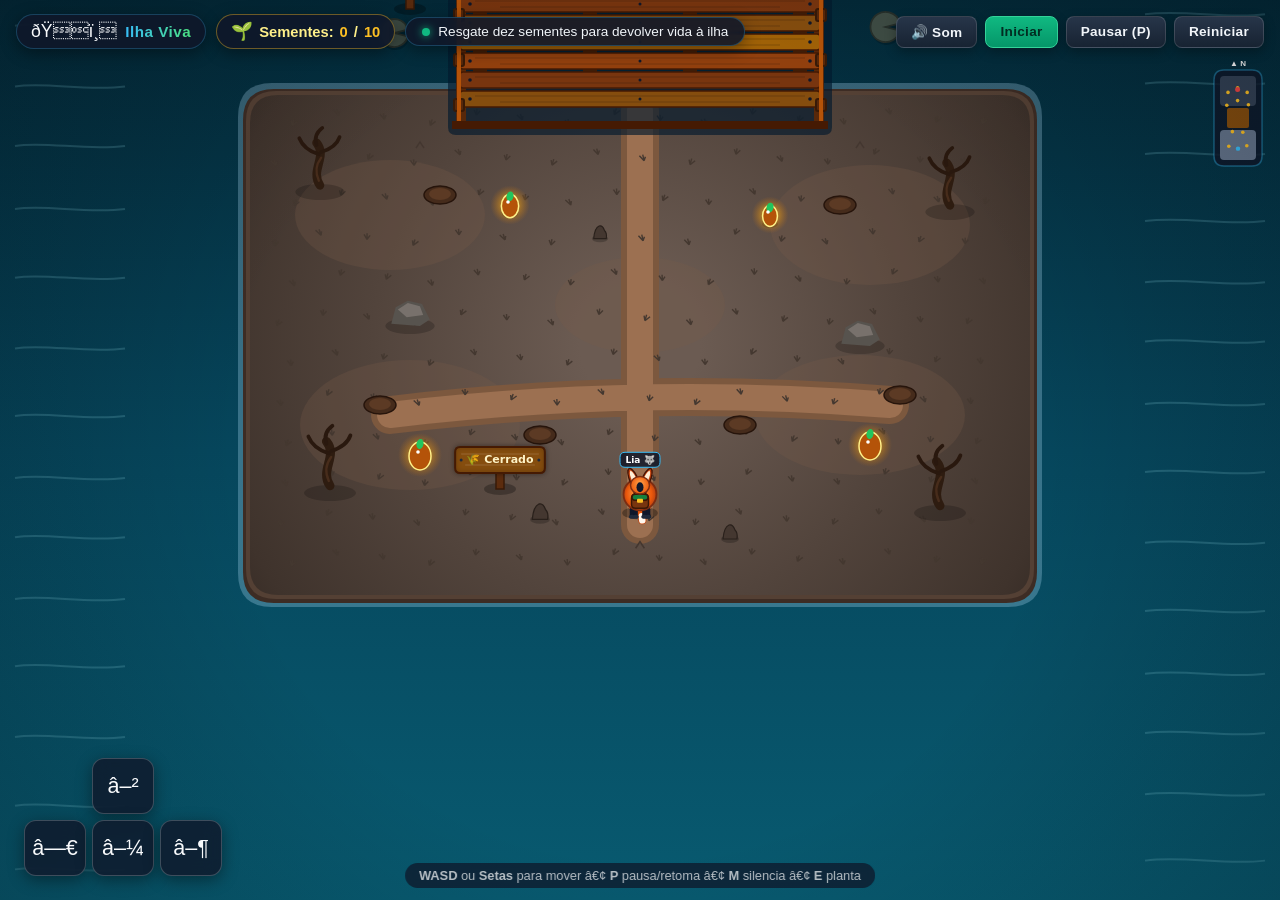
<file: perseguidor/index.html>
﻿<!DOCTYPE html>
<html lang="pt-BR">
<head>
  <meta charset="UTF-8">
  <meta name="viewport" content="width=device-width, initial-scale=1.0, user-scalable=no">
  <title>Ilha Viva â€” Aventura de Lia (Perseguidor Lento)</title>
  <link rel="stylesheet" href="style.css">
</head>
<body>
  <div class="game-viewport">
    <canvas id="gameCanvas" tabindex="0" aria-label="CenÃ¡rio de Ilha Viva em tela cheia com Lia (lobo-guarÃ¡) explorando o cerrado, a ponte larga e a mata nativa"></canvas>
    
    <!-- HUD Flutuante Superior (100% integrado ao jogo) -->
    <header class="floating-hud" role="region" aria-label="Painel de InformaÃ§Ãµes">
      <div class="hud-left">
        <div class="brand-pill">
          <span class="brand-icon" aria-hidden="true">ðŸï¸</span>
          <span class="brand-title">Ilha Viva</span>
        </div>
        
        <div class="seed-counter-badge" id="seedBadge" aria-label="Progresso de sementes">
          <span class="seed-icon" id="seedBadgeIcon" aria-hidden="true">ðŸŒ±</span>
          <span id="seedBadgeLabel">Sementes:</span>
          <span id="seedsCollected" class="seed-count">0</span>/<span id="seedsTotal" class="seed-count">10</span>
        </div>

        <div class="hud-status-badge">
          <span class="status-dot" id="statusDot" aria-hidden="true"></span>
          <span id="statusMessage" role="status" aria-live="polite">Resgate dez sementes para devolver vida Ã  ilha</span>
        </div>
      </div>

      <div class="hud-right">
        <div class="hud-actions">
          <button id="btnPlant" class="ui-btn plant-btn hidden" type="button" aria-label="Iniciar etapa de plantio">Plantar ðŸŒ¿</button>
          <button id="btnMute" class="ui-btn" type="button" aria-label="Silenciar Ã¡udio (tecla M)" title="Silenciar ou ativar Ã¡udio">ðŸ”Š Som</button>
          <button id="btnStart" class="ui-btn primary-btn" type="button" aria-label="Iniciar exploraÃ§Ã£o">Iniciar</button>
          <button id="btnPause" class="ui-btn" type="button" aria-label="Pausar ou retomar o jogo (tecla P)">Pausar (P)</button>
          <button id="btnReset" class="ui-btn" type="button" aria-label="Reiniciar partida">Reiniciar</button>
        </div>
      </div>
    </header>

    <!-- Toast de Descoberta de Local ao Clicar na Plaquinha -->
    <div id="placeToast" class="place-discovery-toast hidden" role="status" aria-live="polite">
      <span class="toast-icon" id="toastIcon">ðŸ“</span>
      <span class="toast-text" id="toastTitle">Nome do Local</span>
      <span class="toast-desc" id="toastSubtitle">Clique para inspecionar</span>
    </div>

    <!-- Controles Virtuais de Toque Flutuantes (Mobile) -->
    <section class="floating-touch-controls" aria-label="Controles virtuais de toque">
      <div class="dpad">
        <button id="btnUp" class="dpad-btn up" type="button" aria-label="Mover Lia para cima">â–²</button>
        <div class="dpad-middle">
          <button id="btnLeft" class="dpad-btn left" type="button" aria-label="Mover Lia para a esquerda">â—€</button>
          <button id="btnDown" class="dpad-btn down" type="button" aria-label="Mover Lia para baixo">â–¼</button>
          <button id="btnRight" class="dpad-btn right" type="button" aria-label="Mover Lia para a direita">â–¶</button>
        </div>
      </div>
      <!-- BotÃ£o de AÃ§Ã£o Virtual para Plantio Touch no Mobile -->
      <button id="btnActionPlant" class="action-plant-btn hidden" type="button" aria-label="Plantar semente no canteiro (tecla E)">ðŸŒ± Plantar (E)</button>
    </section>

    <!-- Legenda Discreta no RodapÃ© -->
    <div class="bottom-legend" id="bottomLegend">
      <span><strong>WASD</strong> ou <strong>Setas</strong> para mover â€¢ <strong>P</strong> pausa/retoma â€¢ <strong>M</strong> silencia â€¢ <strong>E</strong> planta</span>
    </div>

    <!-- Overlay de Pausa / VitÃ³ria / ConclusÃ£o -->
    <div id="modalOverlay" class="modal-overlay hidden" role="dialog" aria-modal="true" aria-labelledby="modalTitle">
      <div class="modal-card">
        <h2 id="modalTitle">Jogo Pausado</h2>
        <p id="modalDescription">A exploraÃ§Ã£o estÃ¡ em pausa. Pressione o botÃ£o Retomar ou a tecla P para continuar.</p>
        <div class="modal-actions">
          <button id="modalPlantBtn" class="ui-btn plant-btn hidden" type="button">Plantar ðŸŒ¿</button>
          <button id="modalPrimaryBtn" class="ui-btn primary-btn" type="button">Retomar</button>
          <button id="modalResetBtn" class="ui-btn" type="button">Reiniciar Partida</button>
        </div>
      </div>
    </div>
  </div>

  <script src="game.js"></script>
</body>
</html>
</file>
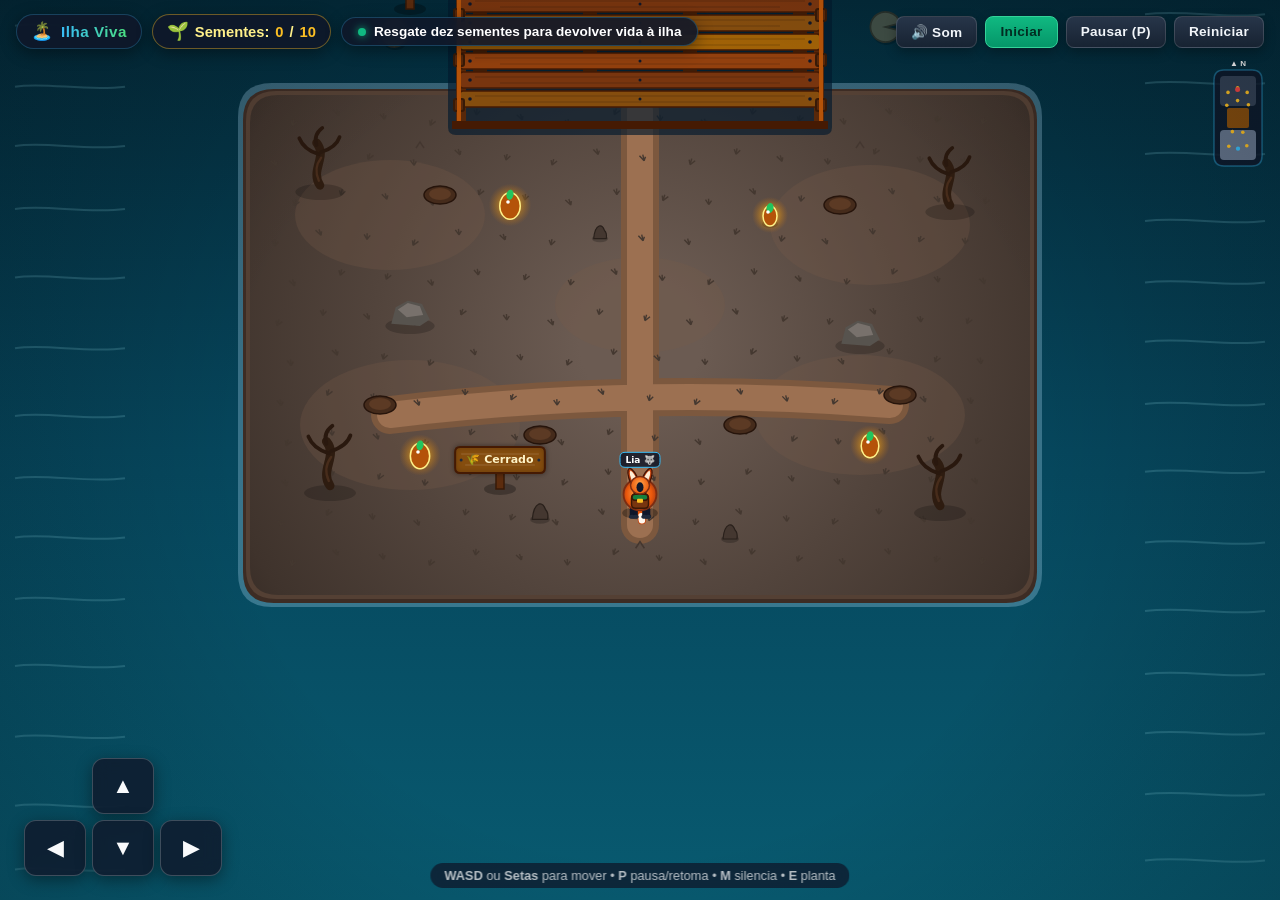
<file: index-perseguidor.html>
<!DOCTYPE html>
<html lang="pt-BR">
<head>
  <meta charset="UTF-8">
  <meta name="viewport" content="width=device-width, initial-scale=1.0, user-scalable=no">
  <title>Ilha Viva — Aventura de Lia (Perseguidor Lento)</title>
  <link rel="stylesheet" href="style.css">
</head>
<body>
  <div class="game-viewport">
    <canvas id="gameCanvas" tabindex="0" aria-label="Cenário de Ilha Viva em tela cheia com Lia (lobo-guará) explorando o cerrado, a ponte larga e a mata nativa"></canvas>
    
    <!-- HUD Flutuante Superior (100% integrado ao jogo) -->
    <header class="floating-hud" role="region" aria-label="Painel de Informações">
      <div class="hud-left">
        <div class="brand-pill">
          <span class="brand-icon" aria-hidden="true">🏝️</span>
          <span class="brand-title">Ilha Viva</span>
        </div>
        
        <div class="seed-counter-badge" id="seedBadge" aria-label="Progresso de sementes">
          <span class="seed-icon" id="seedBadgeIcon" aria-hidden="true">🌱</span>
          <span id="seedBadgeLabel">Sementes:</span>
          <span id="seedsCollected" class="seed-count">0</span>/<span id="seedsTotal" class="seed-count">10</span>
        </div>

        <div class="hud-status-badge">
          <span class="status-dot" id="statusDot" aria-hidden="true"></span>
          <span id="statusMessage" role="status" aria-live="polite">Resgate dez sementes para devolver vida à ilha</span>
        </div>
      </div>

      <div class="hud-right">
        <div class="hud-actions">
          <button id="btnPlant" class="ui-btn plant-btn hidden" type="button" aria-label="Iniciar etapa de plantio">Plantar 🌿</button>
          <button id="btnMute" class="ui-btn" type="button" aria-label="Silenciar áudio (tecla M)" title="Silenciar ou ativar áudio">🔊 Som</button>
          <button id="btnStart" class="ui-btn primary-btn" type="button" aria-label="Iniciar exploração">Iniciar</button>
          <button id="btnPause" class="ui-btn" type="button" aria-label="Pausar ou retomar o jogo (tecla P)">Pausar (P)</button>
          <button id="btnReset" class="ui-btn" type="button" aria-label="Reiniciar partida">Reiniciar</button>
        </div>
      </div>
    </header>

    <!-- Toast de Descoberta de Local ao Clicar na Plaquinha -->
    <div id="placeToast" class="place-discovery-toast hidden" role="status" aria-live="polite">
      <span class="toast-icon" id="toastIcon">📍</span>
      <span class="toast-text" id="toastTitle">Nome do Local</span>
      <span class="toast-desc" id="toastSubtitle">Clique para inspecionar</span>
    </div>

    <!-- Controles Virtuais de Toque Flutuantes (Mobile) -->
    <section class="floating-touch-controls" aria-label="Controles virtuais de toque">
      <div class="dpad">
        <button id="btnUp" class="dpad-btn up" type="button" aria-label="Mover Lia para cima">▲</button>
        <div class="dpad-middle">
          <button id="btnLeft" class="dpad-btn left" type="button" aria-label="Mover Lia para a esquerda">◀</button>
          <button id="btnDown" class="dpad-btn down" type="button" aria-label="Mover Lia para baixo">▼</button>
          <button id="btnRight" class="dpad-btn right" type="button" aria-label="Mover Lia para a direita">▶</button>
        </div>
      </div>
      <!-- Botão de Ação Virtual para Plantio Touch no Mobile -->
      <button id="btnActionPlant" class="action-plant-btn hidden" type="button" aria-label="Plantar semente no canteiro (tecla E)">🌱 Plantar (E)</button>
    </section>

    <!-- Legenda Discreta no Rodapé -->
    <div class="bottom-legend" id="bottomLegend">
      <span><strong>WASD</strong> ou <strong>Setas</strong> para mover • <strong>P</strong> pausa/retoma • <strong>M</strong> silencia • <strong>E</strong> planta</span>
    </div>

    <!-- Overlay de Pausa / Vitória / Conclusão -->
    <div id="modalOverlay" class="modal-overlay hidden" role="dialog" aria-modal="true" aria-labelledby="modalTitle">
      <div class="modal-card">
        <h2 id="modalTitle">Jogo Pausado</h2>
        <p id="modalDescription">A exploração está em pausa. Pressione o botão Retomar ou a tecla P para continuar.</p>
        <div class="modal-actions">
          <button id="modalPlantBtn" class="ui-btn plant-btn hidden" type="button">Plantar 🌿</button>
          <button id="modalPrimaryBtn" class="ui-btn primary-btn" type="button">Retomar</button>
          <button id="modalResetBtn" class="ui-btn" type="button">Reiniciar Partida</button>
        </div>
      </div>
    </div>
  </div>

  <script src="game-perseguidor.js"></script>
</body>
</html>
</file>
<file: perseguidor/style.css>
* {
  box-sizing: border-box;
  margin: 0;
  padding: 0;
}

:root {
  --bg-deep: #070d14;
  --panel-bg: rgba(15, 23, 42, 0.88);
  --panel-border: rgba(56, 189, 248, 0.25);
  --text-main: #f8fafc;
  --text-muted: #94a3b8;
  --accent-gold: #fbbf24;
  --accent-green: #10b981;
  --accent-cyan: #38bdf8;
  --focus-ring: #38bdf8;
}

html, body {
  width: 100%;
  height: 100%;
  margin: 0;
  padding: 0;
  overflow: hidden;
  background-color: #042d47;
  font-family: -apple-system, BlinkMacSystemFont, "Segoe UI", Roboto, "Helvetica Neue", Arial, sans-serif;
  color: var(--text-main);
  user-select: none;
  -webkit-user-select: none;
}

.game-viewport {
  position: relative;
  width: 100vw;
  height: 100vh;
  overflow: hidden;
  display: flex;
  align-items: center;
  justify-content: center;
}

#gameCanvas {
  position: absolute;
  top: 0;
  left: 0;
  width: 100%;
  height: 100%;
  display: block;
}

/* HUD Superior Flutuante Compacto */
.floating-hud {
  position: absolute;
  top: 14px;
  left: 16px;
  right: 16px;
  display: flex;
  align-items: center;
  justify-content: space-between;
  gap: 12px;
  pointer-events: none;
  z-index: 10;
}

.hud-left, .hud-right {
  display: flex;
  align-items: center;
  gap: 10px;
  pointer-events: auto;
}

.brand-pill {
  display: flex;
  align-items: center;
  gap: 8px;
  padding: 6px 14px;
  background: var(--panel-bg);
  backdrop-filter: blur(10px);
  -webkit-backdrop-filter: blur(10px);
  border: 1px solid var(--panel-border);
  border-radius: 999px;
  box-shadow: 0 4px 16px rgba(0, 0, 0, 0.4);
}

.brand-icon {
  font-size: 1.1rem;
}

.brand-title {
  font-size: 0.95rem;
  font-weight: 800;
  letter-spacing: 0.5px;
  background: linear-gradient(90deg, #38bdf8, #4ade80);
  -webkit-background-clip: text;
  -webkit-text-fill-color: transparent;
}

/* Badge Contador */
.seed-counter-badge {
  display: flex;
  align-items: center;
  gap: 6px;
  padding: 6px 14px;
  background: var(--panel-bg);
  backdrop-filter: blur(10px);
  -webkit-backdrop-filter: blur(10px);
  border: 1px solid rgba(251, 191, 36, 0.4);
  border-radius: 999px;
  font-size: 0.92rem;
  font-weight: 700;
  color: #fef08a;
  box-shadow: 0 4px 16px rgba(0, 0, 0, 0.4);
  transition: transform 0.15s ease, border-color 0.15s ease;
}

.seed-icon {
  font-size: 1.1rem;
}

.seed-count {
  color: #fbbf24;
}

.seed-counter-badge.pulse {
  transform: scale(1.1);
  border-color: #fbbf24;
  box-shadow: 0 0 16px rgba(251, 191, 36, 0.6);
}

/* Status Textual */
.hud-status-badge {
  display: flex;
  align-items: center;
  gap: 8px;
  padding: 6px 16px;
  background: var(--panel-bg);
  backdrop-filter: blur(10px);
  -webkit-backdrop-filter: blur(10px);
  border: 1px solid var(--panel-border);
  border-radius: 999px;
  font-size: 0.85rem;
  font-weight: 500;
  color: #f1f5f9;
  box-shadow: 0 4px 16px rgba(0, 0, 0, 0.4);
}

.status-dot {
  width: 8px;
  height: 8px;
  border-radius: 50%;
  background-color: var(--accent-green);
  box-shadow: 0 0 8px var(--accent-green);
  flex-shrink: 0;
}

.status-dot.gold {
  background-color: #fbbf24;
  box-shadow: 0 0 8px #fbbf24;
}

.status-dot.danger {
  background-color: #ef4444;
  box-shadow: 0 0 8px #ef4444;
}

/* Ações / Botões */
.hud-actions {
  display: flex;
  gap: 8px;
}

.ui-btn {
  background: linear-gradient(180deg, #273549 0%, #172332 100%);
  color: #f1f5f9;
  border: 1px solid rgba(255, 255, 255, 0.14);
  border-radius: 8px;
  padding: 7px 14px;
  font-size: 0.85rem;
  font-weight: 600;
  letter-spacing: 0.3px;
  cursor: pointer;
  box-shadow: 0 4px 12px rgba(0, 0, 0, 0.3);
  transition: all 0.16s ease;
  touch-action: manipulation;
}

.ui-btn:hover {
  background: linear-gradient(180deg, #33445d 0%, #1e2c3e 100%);
  border-color: rgba(56, 189, 248, 0.45);
  transform: translateY(-1px);
}

.ui-btn:active {
  transform: translateY(1px);
}

.ui-btn:focus-visible,
.dpad-btn:focus-visible,
#gameCanvas:focus-visible {
  outline: 3px solid var(--focus-ring);
  outline-offset: 2px;
}

.primary-btn {
  background: linear-gradient(180deg, #10b981 0%, #059669 100%);
  color: #022c22;
  border: 1px solid #34d399;
}

.primary-btn:hover {
  background: linear-gradient(180deg, #34d399 0%, #059669 100%);
  color: #022c22;
}

.ui-btn.muted {
  background: linear-gradient(180deg, #3f2020 0%, #261313 100%);
  border-color: rgba(239, 68, 68, 0.45);
  color: #fca5a5;
}

.ui-btn.muted:hover {
  background: linear-gradient(180deg, #4f2a2a 0%, #301818 100%);
  border-color: rgba(239, 68, 68, 0.7);
}

/* Botão Plantar Destacado */
.plant-btn {
  background: linear-gradient(180deg, #22c55e 0%, #15803d 100%);
  color: #ffffff;
  border: 1px solid #86efac;
  animation: pulseGlow 1.5s infinite;
}

@keyframes pulseGlow {
  0% { box-shadow: 0 0 6px rgba(34, 197, 94, 0.4); }
  50% { box-shadow: 0 0 18px rgba(34, 197, 94, 0.8); }
  100% { box-shadow: 0 0 6px rgba(34, 197, 94, 0.4); }
}

.plant-btn:hover {
  background: linear-gradient(180deg, #4ade80 0%, #16a34a 100%);
}

.hidden {
  display: none !important;
}

/* Toast */
.place-discovery-toast {
  position: absolute;
  top: 70px;
  left: 50%;
  transform: translateX(-50%) translateY(0);
  background: rgba(15, 23, 42, 0.94);
  border: 1px solid rgba(56, 189, 248, 0.5);
  backdrop-filter: blur(12px);
  -webkit-backdrop-filter: blur(12px);
  padding: 10px 24px;
  border-radius: 999px;
  display: flex;
  align-items: center;
  gap: 10px;
  box-shadow: 0 12px 32px rgba(0, 0, 0, 0.65);
  z-index: 25;
  transition: opacity 0.3s ease, transform 0.3s cubic-bezier(0.34, 1.56, 0.64, 1);
  pointer-events: none;
}

.place-discovery-toast.hidden {
  opacity: 0;
  transform: translateX(-50%) translateY(-20px);
}

.toast-icon {
  font-size: 1.25rem;
}

.toast-text {
  font-size: 0.95rem;
  font-weight: 700;
  color: #f8fafc;
}

.toast-desc {
  font-size: 0.8rem;
  color: #94a3b8;
  border-left: 1px solid rgba(255, 255, 255, 0.2);
  padding-left: 8px;
}

/* Controles Virtuais Flutuantes */
.floating-touch-controls {
  position: absolute;
  bottom: 24px;
  left: 24px;
  z-index: 15;
  pointer-events: auto;
  display: flex;
  align-items: flex-end;
  gap: 16px;
}

.dpad {
  display: flex;
  flex-direction: column;
  align-items: center;
  gap: 6px;
}

.dpad-middle {
  display: flex;
  gap: 6px;
}

.dpad-btn {
  width: 62px;
  height: 56px;
  background: rgba(15, 23, 42, 0.8);
  backdrop-filter: blur(8px);
  -webkit-backdrop-filter: blur(8px);
  border: 1px solid rgba(255, 255, 255, 0.2);
  border-radius: 12px;
  color: #f8fafc;
  font-size: 1.35rem;
  cursor: pointer;
  touch-action: manipulation;
  user-select: none;
  display: flex;
  align-items: center;
  justify-content: center;
  box-shadow: 0 4px 16px rgba(0, 0, 0, 0.4);
  transition: all 0.12s ease;
}

.dpad-btn:active,
.dpad-btn.active {
  background: linear-gradient(145deg, #0284c7, #0369a1);
  transform: scale(0.92);
  box-shadow: 0 0 16px rgba(56, 189, 248, 0.6);
}

.action-plant-btn {
  background: linear-gradient(145deg, #16a34a, #15803d);
  color: #ffffff;
  border: 2px solid #86efac;
  border-radius: 14px;
  padding: 12px 18px;
  font-size: 1rem;
  font-weight: 700;
  box-shadow: 0 4px 16px rgba(0, 0, 0, 0.5);
  cursor: pointer;
  touch-action: manipulation;
}

.action-plant-btn:active {
  transform: scale(0.94);
  background: #22c55e;
}

.bottom-legend {
  position: absolute;
  bottom: 12px;
  left: 50%;
  transform: translateX(-50%);
  font-size: 0.8rem;
  color: rgba(255, 255, 255, 0.7);
  background: rgba(15, 23, 42, 0.75);
  backdrop-filter: blur(6px);
  padding: 5px 14px;
  border-radius: 999px;
  pointer-events: none;
  z-index: 10;
  text-align: center;
}

/* Modal Overlay */
.modal-overlay {
  position: absolute;
  inset: 0;
  background: rgba(7, 13, 20, 0.84);
  backdrop-filter: blur(10px);
  -webkit-backdrop-filter: blur(10px);
  display: flex;
  align-items: center;
  justify-content: center;
  z-index: 30;
}

.modal-card {
  background: linear-gradient(145deg, #162436, #0e1722);
  border: 1px solid rgba(56, 189, 248, 0.35);
  border-radius: 16px;
  padding: 30px 36px;
  text-align: center;
  max-width: 460px;
  width: 90%;
  box-shadow: 0 24px 48px rgba(0, 0, 0, 0.7);
  animation: modalPop 0.22s cubic-bezier(0.34, 1.56, 0.64, 1);
}

@keyframes modalPop {
  0% { transform: scale(0.92); opacity: 0; }
  100% { transform: scale(1); opacity: 1; }
}

.modal-card h2 {
  font-size: 1.5rem;
  color: #f8fafc;
  margin-bottom: 10px;
}

.modal-card p {
  font-size: 0.95rem;
  color: #cbd5e1;
  margin-bottom: 24px;
  line-height: 1.5;
}

.modal-actions {
  display: flex;
  justify-content: center;
  gap: 14px;
  flex-wrap: wrap;
}

@media (max-width: 768px) {
  .floating-hud {
    top: 8px;
    left: 8px;
    right: 8px;
    flex-wrap: wrap;
    gap: 8px;
  }

  .hud-status-badge {
    display: none;
  }

  .floating-touch-controls {
    bottom: 16px;
    left: 16px;
  }

  .bottom-legend {
    display: none;
  }
}
</file>
<file: style.css>
* {
  box-sizing: border-box;
  margin: 0;
  padding: 0;
}

:root {
  --bg-deep: #070d14;
  --panel-bg: rgba(15, 23, 42, 0.88);
  --panel-border: rgba(56, 189, 248, 0.25);
  --text-main: #f8fafc;
  --text-muted: #94a3b8;
  --accent-gold: #fbbf24;
  --accent-green: #10b981;
  --accent-cyan: #38bdf8;
  --focus-ring: #38bdf8;
}

html, body {
  width: 100%;
  height: 100%;
  margin: 0;
  padding: 0;
  overflow: hidden;
  background-color: #042d47;
  font-family: -apple-system, BlinkMacSystemFont, "Segoe UI", Roboto, "Helvetica Neue", Arial, sans-serif;
  color: var(--text-main);
  user-select: none;
  -webkit-user-select: none;
}

.game-viewport {
  position: relative;
  width: 100vw;
  height: 100vh;
  overflow: hidden;
  display: flex;
  align-items: center;
  justify-content: center;
}

#gameCanvas {
  position: absolute;
  top: 0;
  left: 0;
  width: 100%;
  height: 100%;
  display: block;
}

/* HUD Superior Flutuante Compacto */
.floating-hud {
  position: absolute;
  top: 14px;
  left: 16px;
  right: 16px;
  display: flex;
  align-items: center;
  justify-content: space-between;
  gap: 12px;
  pointer-events: none;
  z-index: 10;
}

.hud-left, .hud-right {
  display: flex;
  align-items: center;
  gap: 10px;
  pointer-events: auto;
}

.brand-pill {
  display: flex;
  align-items: center;
  gap: 8px;
  padding: 6px 14px;
  background: var(--panel-bg);
  backdrop-filter: blur(10px);
  -webkit-backdrop-filter: blur(10px);
  border: 1px solid var(--panel-border);
  border-radius: 999px;
  box-shadow: 0 4px 16px rgba(0, 0, 0, 0.4);
}

.brand-icon {
  font-size: 1.1rem;
}

.brand-title {
  font-size: 0.95rem;
  font-weight: 800;
  letter-spacing: 0.5px;
  background: linear-gradient(90deg, #38bdf8, #4ade80);
  -webkit-background-clip: text;
  -webkit-text-fill-color: transparent;
}

/* Badge Contador */
.seed-counter-badge {
  display: flex;
  align-items: center;
  gap: 6px;
  padding: 6px 14px;
  background: var(--panel-bg);
  backdrop-filter: blur(10px);
  -webkit-backdrop-filter: blur(10px);
  border: 1px solid rgba(251, 191, 36, 0.4);
  border-radius: 999px;
  font-size: 0.92rem;
  font-weight: 700;
  color: #fef08a;
  box-shadow: 0 4px 16px rgba(0, 0, 0, 0.4);
  transition: transform 0.15s ease, border-color 0.15s ease;
}

.seed-icon {
  font-size: 1.1rem;
}

.seed-count {
  color: #fbbf24;
}

.seed-counter-badge.pulse {
  transform: scale(1.1);
  border-color: #fbbf24;
  box-shadow: 0 0 16px rgba(251, 191, 36, 0.6);
}

.points-badge {
  border-color: rgba(236, 72, 153, 0.45);
  background: rgba(15, 23, 42, 0.88);
}

.points-badge .seed-count {
  color: #f472b6;
}

.shield-badge {
  border-color: rgba(56, 189, 248, 0.45);
  background: rgba(15, 23, 42, 0.88);
  transition: all 0.25s ease;
}

.shield-badge.active {
  border-color: #38bdf8;
  box-shadow: 0 0 16px rgba(56, 189, 248, 0.8);
  background: rgba(8, 47, 73, 0.95);
  transform: scale(1.05);
}

.shield-badge .seed-count {
  color: #38bdf8;
}

.shield-btn {
  background: linear-gradient(135deg, #0284c7 0%, #0369a1 100%);
  border-color: #38bdf8;
  color: #f0f9ff;
}

.shield-btn:disabled, .shield-touch-btn:disabled {
  opacity: 0.45;
  cursor: not-allowed;
  filter: grayscale(0.5);
}

.shield-touch-btn {
  background: linear-gradient(135deg, rgba(2, 132, 199, 0.9) 0%, rgba(3, 105, 161, 0.9) 100%);
  border-color: #38bdf8;
  color: #ffffff;
}

/* Status Textual */
.hud-status-badge {
  display: flex;
  align-items: center;
  gap: 8px;
  padding: 6px 16px;
  background: var(--panel-bg);
  backdrop-filter: blur(10px);
  -webkit-backdrop-filter: blur(10px);
  border: 1px solid var(--panel-border);
  border-radius: 999px;
  font-size: 0.85rem;
  font-weight: 700;
  color: #ffffff;
  box-shadow: 0 4px 16px rgba(0, 0, 0, 0.4);
}

.status-dot {
  width: 8px;
  height: 8px;
  border-radius: 50%;
  background-color: var(--accent-green);
  box-shadow: 0 0 8px var(--accent-green);
  flex-shrink: 0;
}

.status-dot.gold {
  background-color: #fbbf24;
  box-shadow: 0 0 8px #fbbf24;
}

.status-dot.danger {
  background-color: #ef4444;
  box-shadow: 0 0 8px #ef4444;
}

/* Ações / Botões */
.hud-actions {
  display: flex;
  gap: 8px;
}

.ui-btn {
  background: linear-gradient(180deg, #273549 0%, #172332 100%);
  color: #f1f5f9;
  border: 1px solid rgba(255, 255, 255, 0.14);
  border-radius: 8px;
  padding: 7px 14px;
  font-size: 0.85rem;
  font-weight: 600;
  letter-spacing: 0.3px;
  cursor: pointer;
  box-shadow: 0 4px 12px rgba(0, 0, 0, 0.3);
  transition: all 0.16s ease;
  touch-action: manipulation;
}

.ui-btn:hover {
  background: linear-gradient(180deg, #33445d 0%, #1e2c3e 100%);
  border-color: rgba(56, 189, 248, 0.45);
  transform: translateY(-1px);
}

.ui-btn:active {
  transform: translateY(1px);
}

.ui-btn:focus-visible,
.dpad-btn:focus-visible,
#gameCanvas:focus-visible {
  outline: 3px solid var(--focus-ring);
  outline-offset: 2px;
}

.primary-btn {
  background: linear-gradient(180deg, #10b981 0%, #059669 100%);
  color: #022c22;
  border: 1px solid #34d399;
}

.primary-btn:hover {
  background: linear-gradient(180deg, #34d399 0%, #059669 100%);
  color: #022c22;
}

.ui-btn.muted {
  background: linear-gradient(180deg, #3f2020 0%, #261313 100%);
  border-color: rgba(239, 68, 68, 0.45);
  color: #fca5a5;
}

.ui-btn.muted:hover {
  background: linear-gradient(180deg, #4f2a2a 0%, #301818 100%);
  border-color: rgba(239, 68, 68, 0.7);
}

/* Botão Plantar Destacado */
.plant-btn {
  background: linear-gradient(180deg, #22c55e 0%, #15803d 100%);
  color: #ffffff;
  border: 1px solid #86efac;
  animation: pulseGlow 1.5s infinite;
}

@keyframes pulseGlow {
  0% { box-shadow: 0 0 6px rgba(34, 197, 94, 0.4); }
  50% { box-shadow: 0 0 18px rgba(34, 197, 94, 0.8); }
  100% { box-shadow: 0 0 6px rgba(34, 197, 94, 0.4); }
}

.plant-btn:hover {
  background: linear-gradient(180deg, #4ade80 0%, #16a34a 100%);
}

.hidden {
  display: none !important;
}

/* Toast */
.place-discovery-toast {
  position: absolute;
  top: 70px;
  left: 50%;
  transform: translateX(-50%) translateY(0);
  background: rgba(15, 23, 42, 0.94);
  border: 1px solid rgba(56, 189, 248, 0.5);
  backdrop-filter: blur(12px);
  -webkit-backdrop-filter: blur(12px);
  padding: 10px 24px;
  border-radius: 999px;
  display: flex;
  align-items: center;
  gap: 10px;
  box-shadow: 0 12px 32px rgba(0, 0, 0, 0.65);
  z-index: 25;
  transition: opacity 0.3s ease, transform 0.3s cubic-bezier(0.34, 1.56, 0.64, 1);
  pointer-events: none;
}

.place-discovery-toast.hidden {
  opacity: 0;
  transform: translateX(-50%) translateY(-20px);
}

.toast-icon {
  font-size: 1.25rem;
}

.toast-text {
  font-size: 0.95rem;
  font-weight: 700;
  color: #f8fafc;
}

.toast-desc {
  font-size: 0.8rem;
  color: #94a3b8;
  border-left: 1px solid rgba(255, 255, 255, 0.2);
  padding-left: 8px;
}

/* Controles Virtuais Flutuantes */
.floating-touch-controls {
  position: absolute;
  bottom: 24px;
  left: 24px;
  z-index: 15;
  pointer-events: auto;
  display: flex;
  align-items: flex-end;
  gap: 16px;
}

.dpad {
  display: flex;
  flex-direction: column;
  align-items: center;
  gap: 6px;
}

.dpad-middle {
  display: flex;
  gap: 6px;
}

.dpad-btn {
  width: 62px;
  height: 56px;
  background: rgba(15, 23, 42, 0.8);
  backdrop-filter: blur(8px);
  -webkit-backdrop-filter: blur(8px);
  border: 1px solid rgba(255, 255, 255, 0.2);
  border-radius: 12px;
  color: #f8fafc;
  font-size: 1.35rem;
  cursor: pointer;
  touch-action: manipulation;
  user-select: none;
  display: flex;
  align-items: center;
  justify-content: center;
  box-shadow: 0 4px 16px rgba(0, 0, 0, 0.4);
  transition: all 0.12s ease;
}

.dpad-btn:active,
.dpad-btn.active {
  background: linear-gradient(145deg, #0284c7, #0369a1);
  transform: scale(0.92);
  box-shadow: 0 0 16px rgba(56, 189, 248, 0.6);
}

.action-plant-btn {
  background: linear-gradient(145deg, #16a34a, #15803d);
  color: #ffffff;
  border: 2px solid #86efac;
  border-radius: 14px;
  padding: 12px 18px;
  font-size: 1rem;
  font-weight: 700;
  box-shadow: 0 4px 16px rgba(0, 0, 0, 0.5);
  cursor: pointer;
  touch-action: manipulation;
}

.action-plant-btn:active {
  transform: scale(0.94);
  background: #22c55e;
}

.bottom-legend {
  position: absolute;
  bottom: 12px;
  left: 50%;
  transform: translateX(-50%);
  font-size: 0.8rem;
  color: rgba(255, 255, 255, 0.7);
  background: rgba(15, 23, 42, 0.75);
  backdrop-filter: blur(6px);
  padding: 5px 14px;
  border-radius: 999px;
  pointer-events: none;
  z-index: 10;
  text-align: center;
}

/* Modal Overlay */
.modal-overlay {
  position: absolute;
  inset: 0;
  background: rgba(7, 13, 20, 0.84);
  backdrop-filter: blur(10px);
  -webkit-backdrop-filter: blur(10px);
  display: flex;
  align-items: center;
  justify-content: center;
  z-index: 30;
}

.modal-card {
  background: linear-gradient(145deg, #162436, #0e1722);
  border: 1px solid rgba(56, 189, 248, 0.35);
  border-radius: 16px;
  padding: 30px 36px;
  text-align: center;
  max-width: 460px;
  width: 90%;
  box-shadow: 0 24px 48px rgba(0, 0, 0, 0.7);
  animation: modalPop 0.22s cubic-bezier(0.34, 1.56, 0.64, 1);
}

@keyframes modalPop {
  0% { transform: scale(0.92); opacity: 0; }
  100% { transform: scale(1); opacity: 1; }
}

.modal-card h2 {
  font-size: 1.5rem;
  color: #f8fafc;
  margin-bottom: 10px;
}

.modal-card p {
  font-size: 0.95rem;
  color: #cbd5e1;
  margin-bottom: 24px;
  line-height: 1.5;
}

.modal-actions {
  display: flex;
  justify-content: center;
  gap: 14px;
  flex-wrap: wrap;
}

@media (max-width: 768px) {
  .floating-hud {
    top: 8px;
    left: 8px;
    right: 8px;
    flex-wrap: wrap;
    gap: 8px;
  }

  .hud-status-badge {
    display: none;
  }

  .floating-touch-controls {
    bottom: 16px;
    left: 16px;
  }

  .bottom-legend {
    display: none;
  }
}
</file>
